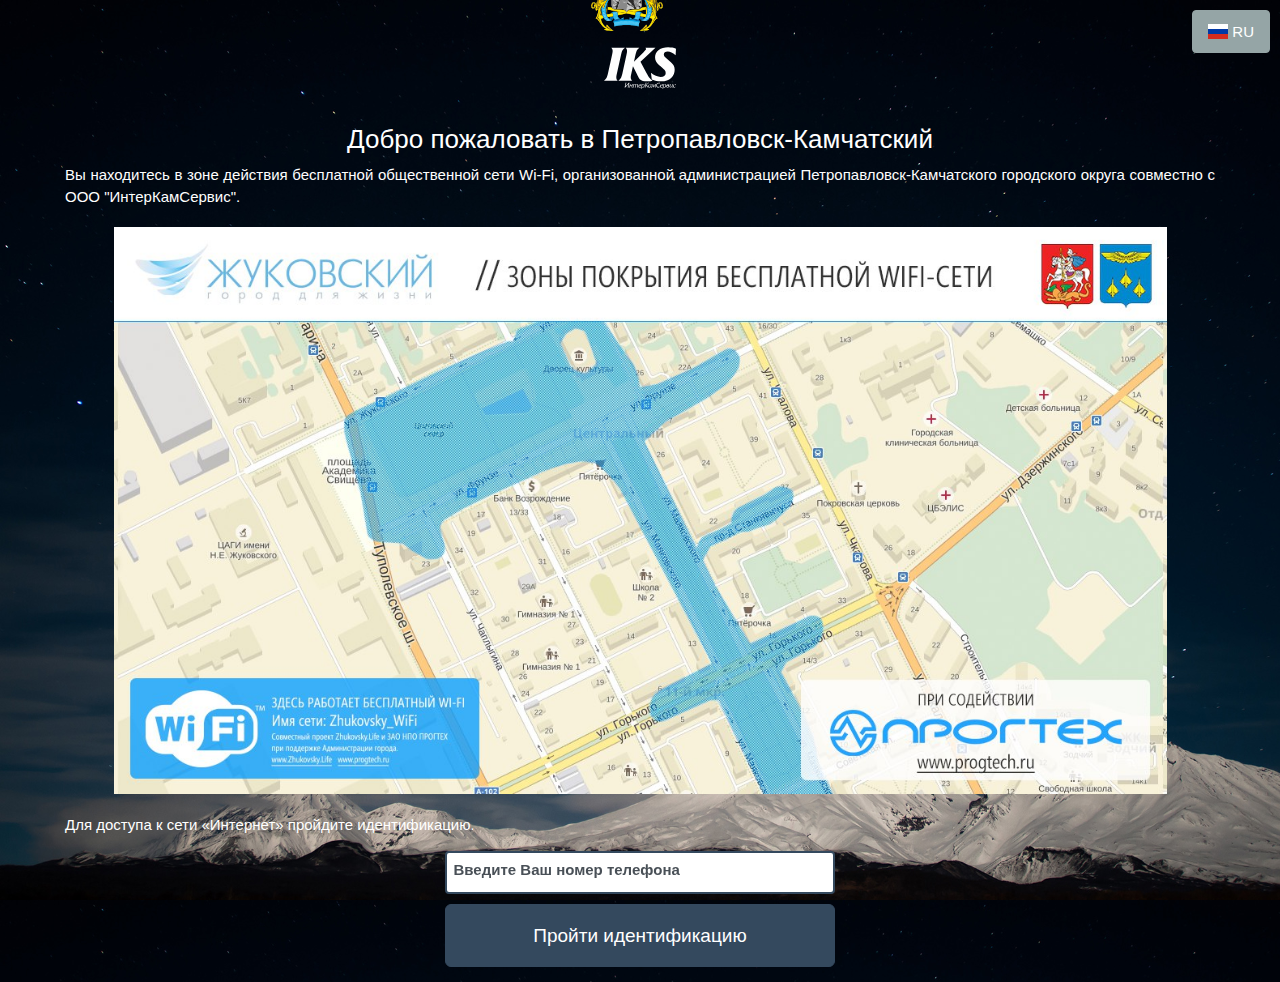
<file: index.html>
<!doctype html>
<html lang="ru">
  <head>
    <meta charset="utf-8">
    <meta name="viewport" content="width=device-width, initial-scale=1, shrink-to-fit=no">
    <meta name="description" content="">
    <meta name="author" content="">
    <link rel="icon" href="img/favicon.ico">

    <title>Бесплатный Wi-Fi в ПКГО</title>
    
	<link type="text/css" href="css/floating-labels.css" rel="stylesheet">  
	<link type="text/css" href="css/bootstrap.min.css" rel="stylesheet" >
	<link type="text/css" href="css/flag-icon.min.css" rel="stylesheet">
	<link type="text/css" href="css/wifi.css" rel="stylesheet">
	<script type="text/javascript" src="js/jquery.min.js"></script>
	<script type="text/javascript" src="js/jquery-3.1.1.slim.min.js" crossorigin="anonymous"></script>
	<script type="text/javascript" src="js/popper.min.js" crossorigin="anonymous"></script>
	<script type="text/javascript" src="js/bootstrap.min.js"></script>
	<script type="text/javascript" src="js/jquery.mask.min.js"></script>
	<script type="text/javascript" src="js/wifi.js"></script>
  </head>

  <body style="color: #fff">
  <div class="container">
    <div id="reg" class="row">
		<div class="dropdown lang">
		  <button id="btn-lang" type="button" class="btn btn-default dropdown-toggle" data-toggle="dropdown">
		    <span class="flag-icon flag-icon-ru"> </span> RU
		  </button>
		  <div class="dropdown-menu" id="lang" style="min-width: 0;">
		    <a class="dropdown-item" style="padding: .25rem 1.4rem;" href="#en"><span class="flag-icon flag-icon-us"> </span> EN</a>
		    <a class="dropdown-item" style="padding: .25rem 1.4rem;" href="#ru"><span class="flag-icon flag-icon-ru"> </span> RU</a>
		  </div>
		</div>            
        <div class="text-center mb-4">
         <div class="row logos">
          <img src="img/pkgo.svg" alt="" width="72" height="72">
		  <div class="vl"></div>
          <img src="img/iks.svg" alt="" width="72" height="72">
         </div>
          <h1 id="title" class="h3 mb-3 font-weight-normal">Добро пожаловать в Петропавловск-Камчатский</h1>
          <p id="content" class="content">Вы находитесь в зоне действия бесплатной общественной сети Wi-Fi, организованной администрацией Петропавловск-Камчатского городского округа совместно с ООО "ИнтерКамСервис".</p>
          <img class="area" src="img/area.jpg">
          <p id="info">Для доступа к сети «Интернет» пройдите идентификацию.</p>
        </div>
      <form class="form-signin">
        <div class="form-label-group">
          <input type="tel" id="inputTel" class="form-control" placeholder="Номер телефона" required autofocus>
          <label id="iph" for="inputTel">Введите Ваш номер телефона</label>
        </div>
        <button id="btn" class="btn btn-lg btn-primary btn-block" type="submit">Пройти идентификацию</button>
      </form>
    </div>
    <div id="call" class="row">
    	<p id="content2" class="content">Совершите БЕСПЛАТНЫЙ звонок с телефона который Вы ввели на предоставленный номер. Вызов будет сброшен и в течение 10 секунд доступ будет предоставлен.</p>
    	<form class="form-call">
    		<button id="btn-call" class="btn btn-lg btn-primary btn-block" type="button">+74152305105</button>
    	</form>
    </div>
  </div>
  </body>
</html>
</file>
<file: css/floating-labels.css>
:root {
  --input-padding-x: .75rem;
  --input-padding-y: .75rem;
}

html,
body {
  height: 100%;
}

body {
  display: -ms-flexbox;
  display: -webkit-box;
  /*display: flex;*/
  -ms-flex-align: center;
  -ms-flex-pack: center;
  -webkit-box-align: center;
  align-items: center;
  -webkit-box-pack: center;
  justify-content: center;
  padding-top: 40px;
  padding-bottom: 40px;
  background-color: #f5f5f5;
  background-image: url(../img/DSC_3938_2000.jpg);
  background-size: cover;
}

.form-signin {
  width: 100%;
  max-width: 420px;
  padding: 15px;
  margin: 0 auto;
}

.form-label-group {
  position: relative;
  margin-bottom: 1rem;
}

.form-label-group > input,
.form-label-group > label {
  padding: var(--input-padding-y) var(--input-padding-x);
}

.form-label-group > label {
  position: absolute;
  top: 0;
  left: 0;
  display: block;
  width: 100%;
  margin-bottom: 0; /* Override default `<label>` margin */
  line-height: 1.5;
  color: #495057;
  border: 1px solid transparent;
  border-radius: .25rem;
  transition: all .1s ease-in-out;
}

.form-label-group input::-webkit-input-placeholder {
  color: transparent;
}

.form-label-group input:-ms-input-placeholder {
  color: transparent;
}

.form-label-group input::-ms-input-placeholder {
  color: transparent;
}

.form-label-group input::-moz-placeholder {
  color: transparent;
}

.form-label-group input::placeholder {
  color: transparent;
}

.form-label-group input:not(:placeholder-shown) {
  padding-top: calc(var(--input-padding-y) + var(--input-padding-y) * (2 / 3));
  padding-bottom: calc(var(--input-padding-y) / 3);
}

.form-label-group input:not(:placeholder-shown) ~ label {
  padding-top: calc(var(--input-padding-y) / 3);
  padding-bottom: calc(var(--input-padding-y) / 3);
  font-size: 12px;
  color: #777;
}
</file>
<file: css/wifi.css>
.lang {
    right: 10px;
    top: 10px;
    position: absolute;	
}
.vl {
    border-left: 1px solid #fff;
    height: 72px;
    display: inline-block;
    margin: 0px 10px 0px 10px;
}
.logos {
	margin: 10px auto;
    width: 165px;	
}
.content {
	margin: 0px 10px;
    text-align: justify;
    word-break: break-word;
}
li {
    list-style-type: none; 
}
ul {
    margin-left: 0; 
    padding-left: 0;
    width: 300px;
    margin: 0 auto;
    text-align: left;
}
.services > li > a {
	color: #fff;
    text-decoration: none;
}
.services {
	margin-top: 16px;
	margin-bottom: 16px;
}
p {
	text-align: justify;
    word-break: break-word;
    margin: 0px 10px;
}
#call {
    display: none;
}
.form-call {
    width: 100%;
    max-width: 420px;
    padding: 15px;
    margin: 0 auto;    
}
.area {
    width: 90%;
    margin: 20px 0px;
}
</file>
<file: css/flag-icon.min.css>
.flag-icon-background{background-size:contain;background-position:50%;background-repeat:no-repeat}.flag-icon{background-size:contain;background-position:50%;background-repeat:no-repeat;position:relative;display:inline-block;width:1.33333333em;line-height:1em}.flag-icon:before{content:"\00a0"}.flag-icon.flag-icon-squared{width:1em}.flag-icon-ad{background-image:url(../flags/4x3/ad.svg)}.flag-icon-ad.flag-icon-squared{background-image:url(../flags/1x1/ad.svg)}.flag-icon-ae{background-image:url(../flags/4x3/ae.svg)}.flag-icon-ae.flag-icon-squared{background-image:url(../flags/1x1/ae.svg)}.flag-icon-af{background-image:url(../flags/4x3/af.svg)}.flag-icon-af.flag-icon-squared{background-image:url(../flags/1x1/af.svg)}.flag-icon-ag{background-image:url(../flags/4x3/ag.svg)}.flag-icon-ag.flag-icon-squared{background-image:url(../flags/1x1/ag.svg)}.flag-icon-ai{background-image:url(../flags/4x3/ai.svg)}.flag-icon-ai.flag-icon-squared{background-image:url(../flags/1x1/ai.svg)}.flag-icon-al{background-image:url(../flags/4x3/al.svg)}.flag-icon-al.flag-icon-squared{background-image:url(../flags/1x1/al.svg)}.flag-icon-am{background-image:url(../flags/4x3/am.svg)}.flag-icon-am.flag-icon-squared{background-image:url(../flags/1x1/am.svg)}.flag-icon-ao{background-image:url(../flags/4x3/ao.svg)}.flag-icon-ao.flag-icon-squared{background-image:url(../flags/1x1/ao.svg)}.flag-icon-aq{background-image:url(../flags/4x3/aq.svg)}.flag-icon-aq.flag-icon-squared{background-image:url(../flags/1x1/aq.svg)}.flag-icon-ar{background-image:url(../flags/4x3/ar.svg)}.flag-icon-ar.flag-icon-squared{background-image:url(../flags/1x1/ar.svg)}.flag-icon-as{background-image:url(../flags/4x3/as.svg)}.flag-icon-as.flag-icon-squared{background-image:url(../flags/1x1/as.svg)}.flag-icon-at{background-image:url(../flags/4x3/at.svg)}.flag-icon-at.flag-icon-squared{background-image:url(../flags/1x1/at.svg)}.flag-icon-au{background-image:url(../flags/4x3/au.svg)}.flag-icon-au.flag-icon-squared{background-image:url(../flags/1x1/au.svg)}.flag-icon-aw{background-image:url(../flags/4x3/aw.svg)}.flag-icon-aw.flag-icon-squared{background-image:url(../flags/1x1/aw.svg)}.flag-icon-ax{background-image:url(../flags/4x3/ax.svg)}.flag-icon-ax.flag-icon-squared{background-image:url(../flags/1x1/ax.svg)}.flag-icon-az{background-image:url(../flags/4x3/az.svg)}.flag-icon-az.flag-icon-squared{background-image:url(../flags/1x1/az.svg)}.flag-icon-ba{background-image:url(../flags/4x3/ba.svg)}.flag-icon-ba.flag-icon-squared{background-image:url(../flags/1x1/ba.svg)}.flag-icon-bb{background-image:url(../flags/4x3/bb.svg)}.flag-icon-bb.flag-icon-squared{background-image:url(../flags/1x1/bb.svg)}.flag-icon-bd{background-image:url(../flags/4x3/bd.svg)}.flag-icon-bd.flag-icon-squared{background-image:url(../flags/1x1/bd.svg)}.flag-icon-be{background-image:url(../flags/4x3/be.svg)}.flag-icon-be.flag-icon-squared{background-image:url(../flags/1x1/be.svg)}.flag-icon-bf{background-image:url(../flags/4x3/bf.svg)}.flag-icon-bf.flag-icon-squared{background-image:url(../flags/1x1/bf.svg)}.flag-icon-bg{background-image:url(../flags/4x3/bg.svg)}.flag-icon-bg.flag-icon-squared{background-image:url(../flags/1x1/bg.svg)}.flag-icon-bh{background-image:url(../flags/4x3/bh.svg)}.flag-icon-bh.flag-icon-squared{background-image:url(../flags/1x1/bh.svg)}.flag-icon-bi{background-image:url(../flags/4x3/bi.svg)}.flag-icon-bi.flag-icon-squared{background-image:url(../flags/1x1/bi.svg)}.flag-icon-bj{background-image:url(../flags/4x3/bj.svg)}.flag-icon-bj.flag-icon-squared{background-image:url(../flags/1x1/bj.svg)}.flag-icon-bl{background-image:url(../flags/4x3/bl.svg)}.flag-icon-bl.flag-icon-squared{background-image:url(../flags/1x1/bl.svg)}.flag-icon-bm{background-image:url(../flags/4x3/bm.svg)}.flag-icon-bm.flag-icon-squared{background-image:url(../flags/1x1/bm.svg)}.flag-icon-bn{background-image:url(../flags/4x3/bn.svg)}.flag-icon-bn.flag-icon-squared{background-image:url(../flags/1x1/bn.svg)}.flag-icon-bo{background-image:url(../flags/4x3/bo.svg)}.flag-icon-bo.flag-icon-squared{background-image:url(../flags/1x1/bo.svg)}.flag-icon-bq{background-image:url(../flags/4x3/bq.svg)}.flag-icon-bq.flag-icon-squared{background-image:url(../flags/1x1/bq.svg)}.flag-icon-br{background-image:url(../flags/4x3/br.svg)}.flag-icon-br.flag-icon-squared{background-image:url(../flags/1x1/br.svg)}.flag-icon-bs{background-image:url(../flags/4x3/bs.svg)}.flag-icon-bs.flag-icon-squared{background-image:url(../flags/1x1/bs.svg)}.flag-icon-bt{background-image:url(../flags/4x3/bt.svg)}.flag-icon-bt.flag-icon-squared{background-image:url(../flags/1x1/bt.svg)}.flag-icon-bv{background-image:url(../flags/4x3/bv.svg)}.flag-icon-bv.flag-icon-squared{background-image:url(../flags/1x1/bv.svg)}.flag-icon-bw{background-image:url(../flags/4x3/bw.svg)}.flag-icon-bw.flag-icon-squared{background-image:url(../flags/1x1/bw.svg)}.flag-icon-by{background-image:url(../flags/4x3/by.svg)}.flag-icon-by.flag-icon-squared{background-image:url(../flags/1x1/by.svg)}.flag-icon-bz{background-image:url(../flags/4x3/bz.svg)}.flag-icon-bz.flag-icon-squared{background-image:url(../flags/1x1/bz.svg)}.flag-icon-ca{background-image:url(../flags/4x3/ca.svg)}.flag-icon-ca.flag-icon-squared{background-image:url(../flags/1x1/ca.svg)}.flag-icon-cc{background-image:url(../flags/4x3/cc.svg)}.flag-icon-cc.flag-icon-squared{background-image:url(../flags/1x1/cc.svg)}.flag-icon-cd{background-image:url(../flags/4x3/cd.svg)}.flag-icon-cd.flag-icon-squared{background-image:url(../flags/1x1/cd.svg)}.flag-icon-cf{background-image:url(../flags/4x3/cf.svg)}.flag-icon-cf.flag-icon-squared{background-image:url(../flags/1x1/cf.svg)}.flag-icon-cg{background-image:url(../flags/4x3/cg.svg)}.flag-icon-cg.flag-icon-squared{background-image:url(../flags/1x1/cg.svg)}.flag-icon-ch{background-image:url(../flags/4x3/ch.svg)}.flag-icon-ch.flag-icon-squared{background-image:url(../flags/1x1/ch.svg)}.flag-icon-ci{background-image:url(../flags/4x3/ci.svg)}.flag-icon-ci.flag-icon-squared{background-image:url(../flags/1x1/ci.svg)}.flag-icon-ck{background-image:url(../flags/4x3/ck.svg)}.flag-icon-ck.flag-icon-squared{background-image:url(../flags/1x1/ck.svg)}.flag-icon-cl{background-image:url(../flags/4x3/cl.svg)}.flag-icon-cl.flag-icon-squared{background-image:url(../flags/1x1/cl.svg)}.flag-icon-cm{background-image:url(../flags/4x3/cm.svg)}.flag-icon-cm.flag-icon-squared{background-image:url(../flags/1x1/cm.svg)}.flag-icon-cn{background-image:url(../flags/4x3/cn.svg)}.flag-icon-cn.flag-icon-squared{background-image:url(../flags/1x1/cn.svg)}.flag-icon-co{background-image:url(../flags/4x3/co.svg)}.flag-icon-co.flag-icon-squared{background-image:url(../flags/1x1/co.svg)}.flag-icon-cr{background-image:url(../flags/4x3/cr.svg)}.flag-icon-cr.flag-icon-squared{background-image:url(../flags/1x1/cr.svg)}.flag-icon-cu{background-image:url(../flags/4x3/cu.svg)}.flag-icon-cu.flag-icon-squared{background-image:url(../flags/1x1/cu.svg)}.flag-icon-cv{background-image:url(../flags/4x3/cv.svg)}.flag-icon-cv.flag-icon-squared{background-image:url(../flags/1x1/cv.svg)}.flag-icon-cw{background-image:url(../flags/4x3/cw.svg)}.flag-icon-cw.flag-icon-squared{background-image:url(../flags/1x1/cw.svg)}.flag-icon-cx{background-image:url(../flags/4x3/cx.svg)}.flag-icon-cx.flag-icon-squared{background-image:url(../flags/1x1/cx.svg)}.flag-icon-cy{background-image:url(../flags/4x3/cy.svg)}.flag-icon-cy.flag-icon-squared{background-image:url(../flags/1x1/cy.svg)}.flag-icon-cz{background-image:url(../flags/4x3/cz.svg)}.flag-icon-cz.flag-icon-squared{background-image:url(../flags/1x1/cz.svg)}.flag-icon-de{background-image:url(../flags/4x3/de.svg)}.flag-icon-de.flag-icon-squared{background-image:url(../flags/1x1/de.svg)}.flag-icon-dj{background-image:url(../flags/4x3/dj.svg)}.flag-icon-dj.flag-icon-squared{background-image:url(../flags/1x1/dj.svg)}.flag-icon-dk{background-image:url(../flags/4x3/dk.svg)}.flag-icon-dk.flag-icon-squared{background-image:url(../flags/1x1/dk.svg)}.flag-icon-dm{background-image:url(../flags/4x3/dm.svg)}.flag-icon-dm.flag-icon-squared{background-image:url(../flags/1x1/dm.svg)}.flag-icon-do{background-image:url(../flags/4x3/do.svg)}.flag-icon-do.flag-icon-squared{background-image:url(../flags/1x1/do.svg)}.flag-icon-dz{background-image:url(../flags/4x3/dz.svg)}.flag-icon-dz.flag-icon-squared{background-image:url(../flags/1x1/dz.svg)}.flag-icon-ec{background-image:url(../flags/4x3/ec.svg)}.flag-icon-ec.flag-icon-squared{background-image:url(../flags/1x1/ec.svg)}.flag-icon-ee{background-image:url(../flags/4x3/ee.svg)}.flag-icon-ee.flag-icon-squared{background-image:url(../flags/1x1/ee.svg)}.flag-icon-eg{background-image:url(../flags/4x3/eg.svg)}.flag-icon-eg.flag-icon-squared{background-image:url(../flags/1x1/eg.svg)}.flag-icon-eh{background-image:url(../flags/4x3/eh.svg)}.flag-icon-eh.flag-icon-squared{background-image:url(../flags/1x1/eh.svg)}.flag-icon-er{background-image:url(../flags/4x3/er.svg)}.flag-icon-er.flag-icon-squared{background-image:url(../flags/1x1/er.svg)}.flag-icon-es{background-image:url(../flags/4x3/es.svg)}.flag-icon-es.flag-icon-squared{background-image:url(../flags/1x1/es.svg)}.flag-icon-et{background-image:url(../flags/4x3/et.svg)}.flag-icon-et.flag-icon-squared{background-image:url(../flags/1x1/et.svg)}.flag-icon-fi{background-image:url(../flags/4x3/fi.svg)}.flag-icon-fi.flag-icon-squared{background-image:url(../flags/1x1/fi.svg)}.flag-icon-fj{background-image:url(../flags/4x3/fj.svg)}.flag-icon-fj.flag-icon-squared{background-image:url(../flags/1x1/fj.svg)}.flag-icon-fk{background-image:url(../flags/4x3/fk.svg)}.flag-icon-fk.flag-icon-squared{background-image:url(../flags/1x1/fk.svg)}.flag-icon-fm{background-image:url(../flags/4x3/fm.svg)}.flag-icon-fm.flag-icon-squared{background-image:url(../flags/1x1/fm.svg)}.flag-icon-fo{background-image:url(../flags/4x3/fo.svg)}.flag-icon-fo.flag-icon-squared{background-image:url(../flags/1x1/fo.svg)}.flag-icon-fr{background-image:url(../flags/4x3/fr.svg)}.flag-icon-fr.flag-icon-squared{background-image:url(../flags/1x1/fr.svg)}.flag-icon-ga{background-image:url(../flags/4x3/ga.svg)}.flag-icon-ga.flag-icon-squared{background-image:url(../flags/1x1/ga.svg)}.flag-icon-gb{background-image:url(../flags/4x3/gb.svg)}.flag-icon-gb.flag-icon-squared{background-image:url(../flags/1x1/gb.svg)}.flag-icon-gd{background-image:url(../flags/4x3/gd.svg)}.flag-icon-gd.flag-icon-squared{background-image:url(../flags/1x1/gd.svg)}.flag-icon-ge{background-image:url(../flags/4x3/ge.svg)}.flag-icon-ge.flag-icon-squared{background-image:url(../flags/1x1/ge.svg)}.flag-icon-gf{background-image:url(../flags/4x3/gf.svg)}.flag-icon-gf.flag-icon-squared{background-image:url(../flags/1x1/gf.svg)}.flag-icon-gg{background-image:url(../flags/4x3/gg.svg)}.flag-icon-gg.flag-icon-squared{background-image:url(../flags/1x1/gg.svg)}.flag-icon-gh{background-image:url(../flags/4x3/gh.svg)}.flag-icon-gh.flag-icon-squared{background-image:url(../flags/1x1/gh.svg)}.flag-icon-gi{background-image:url(../flags/4x3/gi.svg)}.flag-icon-gi.flag-icon-squared{background-image:url(../flags/1x1/gi.svg)}.flag-icon-gl{background-image:url(../flags/4x3/gl.svg)}.flag-icon-gl.flag-icon-squared{background-image:url(../flags/1x1/gl.svg)}.flag-icon-gm{background-image:url(../flags/4x3/gm.svg)}.flag-icon-gm.flag-icon-squared{background-image:url(../flags/1x1/gm.svg)}.flag-icon-gn{background-image:url(../flags/4x3/gn.svg)}.flag-icon-gn.flag-icon-squared{background-image:url(../flags/1x1/gn.svg)}.flag-icon-gp{background-image:url(../flags/4x3/gp.svg)}.flag-icon-gp.flag-icon-squared{background-image:url(../flags/1x1/gp.svg)}.flag-icon-gq{background-image:url(../flags/4x3/gq.svg)}.flag-icon-gq.flag-icon-squared{background-image:url(../flags/1x1/gq.svg)}.flag-icon-gr{background-image:url(../flags/4x3/gr.svg)}.flag-icon-gr.flag-icon-squared{background-image:url(../flags/1x1/gr.svg)}.flag-icon-gs{background-image:url(../flags/4x3/gs.svg)}.flag-icon-gs.flag-icon-squared{background-image:url(../flags/1x1/gs.svg)}.flag-icon-gt{background-image:url(../flags/4x3/gt.svg)}.flag-icon-gt.flag-icon-squared{background-image:url(../flags/1x1/gt.svg)}.flag-icon-gu{background-image:url(../flags/4x3/gu.svg)}.flag-icon-gu.flag-icon-squared{background-image:url(../flags/1x1/gu.svg)}.flag-icon-gw{background-image:url(../flags/4x3/gw.svg)}.flag-icon-gw.flag-icon-squared{background-image:url(../flags/1x1/gw.svg)}.flag-icon-gy{background-image:url(../flags/4x3/gy.svg)}.flag-icon-gy.flag-icon-squared{background-image:url(../flags/1x1/gy.svg)}.flag-icon-hk{background-image:url(../flags/4x3/hk.svg)}.flag-icon-hk.flag-icon-squared{background-image:url(../flags/1x1/hk.svg)}.flag-icon-hm{background-image:url(../flags/4x3/hm.svg)}.flag-icon-hm.flag-icon-squared{background-image:url(../flags/1x1/hm.svg)}.flag-icon-hn{background-image:url(../flags/4x3/hn.svg)}.flag-icon-hn.flag-icon-squared{background-image:url(../flags/1x1/hn.svg)}.flag-icon-hr{background-image:url(../flags/4x3/hr.svg)}.flag-icon-hr.flag-icon-squared{background-image:url(../flags/1x1/hr.svg)}.flag-icon-ht{background-image:url(../flags/4x3/ht.svg)}.flag-icon-ht.flag-icon-squared{background-image:url(../flags/1x1/ht.svg)}.flag-icon-hu{background-image:url(../flags/4x3/hu.svg)}.flag-icon-hu.flag-icon-squared{background-image:url(../flags/1x1/hu.svg)}.flag-icon-id{background-image:url(../flags/4x3/id.svg)}.flag-icon-id.flag-icon-squared{background-image:url(../flags/1x1/id.svg)}.flag-icon-ie{background-image:url(../flags/4x3/ie.svg)}.flag-icon-ie.flag-icon-squared{background-image:url(../flags/1x1/ie.svg)}.flag-icon-il{background-image:url(../flags/4x3/il.svg)}.flag-icon-il.flag-icon-squared{background-image:url(../flags/1x1/il.svg)}.flag-icon-im{background-image:url(../flags/4x3/im.svg)}.flag-icon-im.flag-icon-squared{background-image:url(../flags/1x1/im.svg)}.flag-icon-in{background-image:url(../flags/4x3/in.svg)}.flag-icon-in.flag-icon-squared{background-image:url(../flags/1x1/in.svg)}.flag-icon-io{background-image:url(../flags/4x3/io.svg)}.flag-icon-io.flag-icon-squared{background-image:url(../flags/1x1/io.svg)}.flag-icon-iq{background-image:url(../flags/4x3/iq.svg)}.flag-icon-iq.flag-icon-squared{background-image:url(../flags/1x1/iq.svg)}.flag-icon-ir{background-image:url(../flags/4x3/ir.svg)}.flag-icon-ir.flag-icon-squared{background-image:url(../flags/1x1/ir.svg)}.flag-icon-is{background-image:url(../flags/4x3/is.svg)}.flag-icon-is.flag-icon-squared{background-image:url(../flags/1x1/is.svg)}.flag-icon-it{background-image:url(../flags/4x3/it.svg)}.flag-icon-it.flag-icon-squared{background-image:url(../flags/1x1/it.svg)}.flag-icon-je{background-image:url(../flags/4x3/je.svg)}.flag-icon-je.flag-icon-squared{background-image:url(../flags/1x1/je.svg)}.flag-icon-jm{background-image:url(../flags/4x3/jm.svg)}.flag-icon-jm.flag-icon-squared{background-image:url(../flags/1x1/jm.svg)}.flag-icon-jo{background-image:url(../flags/4x3/jo.svg)}.flag-icon-jo.flag-icon-squared{background-image:url(../flags/1x1/jo.svg)}.flag-icon-jp{background-image:url(../flags/4x3/jp.svg)}.flag-icon-jp.flag-icon-squared{background-image:url(../flags/1x1/jp.svg)}.flag-icon-ke{background-image:url(../flags/4x3/ke.svg)}.flag-icon-ke.flag-icon-squared{background-image:url(../flags/1x1/ke.svg)}.flag-icon-kg{background-image:url(../flags/4x3/kg.svg)}.flag-icon-kg.flag-icon-squared{background-image:url(../flags/1x1/kg.svg)}.flag-icon-kh{background-image:url(../flags/4x3/kh.svg)}.flag-icon-kh.flag-icon-squared{background-image:url(../flags/1x1/kh.svg)}.flag-icon-ki{background-image:url(../flags/4x3/ki.svg)}.flag-icon-ki.flag-icon-squared{background-image:url(../flags/1x1/ki.svg)}.flag-icon-km{background-image:url(../flags/4x3/km.svg)}.flag-icon-km.flag-icon-squared{background-image:url(../flags/1x1/km.svg)}.flag-icon-kn{background-image:url(../flags/4x3/kn.svg)}.flag-icon-kn.flag-icon-squared{background-image:url(../flags/1x1/kn.svg)}.flag-icon-kp{background-image:url(../flags/4x3/kp.svg)}.flag-icon-kp.flag-icon-squared{background-image:url(../flags/1x1/kp.svg)}.flag-icon-kr{background-image:url(../flags/4x3/kr.svg)}.flag-icon-kr.flag-icon-squared{background-image:url(../flags/1x1/kr.svg)}.flag-icon-kw{background-image:url(../flags/4x3/kw.svg)}.flag-icon-kw.flag-icon-squared{background-image:url(../flags/1x1/kw.svg)}.flag-icon-ky{background-image:url(../flags/4x3/ky.svg)}.flag-icon-ky.flag-icon-squared{background-image:url(../flags/1x1/ky.svg)}.flag-icon-kz{background-image:url(../flags/4x3/kz.svg)}.flag-icon-kz.flag-icon-squared{background-image:url(../flags/1x1/kz.svg)}.flag-icon-la{background-image:url(../flags/4x3/la.svg)}.flag-icon-la.flag-icon-squared{background-image:url(../flags/1x1/la.svg)}.flag-icon-lb{background-image:url(../flags/4x3/lb.svg)}.flag-icon-lb.flag-icon-squared{background-image:url(../flags/1x1/lb.svg)}.flag-icon-lc{background-image:url(../flags/4x3/lc.svg)}.flag-icon-lc.flag-icon-squared{background-image:url(../flags/1x1/lc.svg)}.flag-icon-li{background-image:url(../flags/4x3/li.svg)}.flag-icon-li.flag-icon-squared{background-image:url(../flags/1x1/li.svg)}.flag-icon-lk{background-image:url(../flags/4x3/lk.svg)}.flag-icon-lk.flag-icon-squared{background-image:url(../flags/1x1/lk.svg)}.flag-icon-lr{background-image:url(../flags/4x3/lr.svg)}.flag-icon-lr.flag-icon-squared{background-image:url(../flags/1x1/lr.svg)}.flag-icon-ls{background-image:url(../flags/4x3/ls.svg)}.flag-icon-ls.flag-icon-squared{background-image:url(../flags/1x1/ls.svg)}.flag-icon-lt{background-image:url(../flags/4x3/lt.svg)}.flag-icon-lt.flag-icon-squared{background-image:url(../flags/1x1/lt.svg)}.flag-icon-lu{background-image:url(../flags/4x3/lu.svg)}.flag-icon-lu.flag-icon-squared{background-image:url(../flags/1x1/lu.svg)}.flag-icon-lv{background-image:url(../flags/4x3/lv.svg)}.flag-icon-lv.flag-icon-squared{background-image:url(../flags/1x1/lv.svg)}.flag-icon-ly{background-image:url(../flags/4x3/ly.svg)}.flag-icon-ly.flag-icon-squared{background-image:url(../flags/1x1/ly.svg)}.flag-icon-ma{background-image:url(../flags/4x3/ma.svg)}.flag-icon-ma.flag-icon-squared{background-image:url(../flags/1x1/ma.svg)}.flag-icon-mc{background-image:url(../flags/4x3/mc.svg)}.flag-icon-mc.flag-icon-squared{background-image:url(../flags/1x1/mc.svg)}.flag-icon-md{background-image:url(../flags/4x3/md.svg)}.flag-icon-md.flag-icon-squared{background-image:url(../flags/1x1/md.svg)}.flag-icon-me{background-image:url(../flags/4x3/me.svg)}.flag-icon-me.flag-icon-squared{background-image:url(../flags/1x1/me.svg)}.flag-icon-mf{background-image:url(../flags/4x3/mf.svg)}.flag-icon-mf.flag-icon-squared{background-image:url(../flags/1x1/mf.svg)}.flag-icon-mg{background-image:url(../flags/4x3/mg.svg)}.flag-icon-mg.flag-icon-squared{background-image:url(../flags/1x1/mg.svg)}.flag-icon-mh{background-image:url(../flags/4x3/mh.svg)}.flag-icon-mh.flag-icon-squared{background-image:url(../flags/1x1/mh.svg)}.flag-icon-mk{background-image:url(../flags/4x3/mk.svg)}.flag-icon-mk.flag-icon-squared{background-image:url(../flags/1x1/mk.svg)}.flag-icon-ml{background-image:url(../flags/4x3/ml.svg)}.flag-icon-ml.flag-icon-squared{background-image:url(../flags/1x1/ml.svg)}.flag-icon-mm{background-image:url(../flags/4x3/mm.svg)}.flag-icon-mm.flag-icon-squared{background-image:url(../flags/1x1/mm.svg)}.flag-icon-mn{background-image:url(../flags/4x3/mn.svg)}.flag-icon-mn.flag-icon-squared{background-image:url(../flags/1x1/mn.svg)}.flag-icon-mo{background-image:url(../flags/4x3/mo.svg)}.flag-icon-mo.flag-icon-squared{background-image:url(../flags/1x1/mo.svg)}.flag-icon-mp{background-image:url(../flags/4x3/mp.svg)}.flag-icon-mp.flag-icon-squared{background-image:url(../flags/1x1/mp.svg)}.flag-icon-mq{background-image:url(../flags/4x3/mq.svg)}.flag-icon-mq.flag-icon-squared{background-image:url(../flags/1x1/mq.svg)}.flag-icon-mr{background-image:url(../flags/4x3/mr.svg)}.flag-icon-mr.flag-icon-squared{background-image:url(../flags/1x1/mr.svg)}.flag-icon-ms{background-image:url(../flags/4x3/ms.svg)}.flag-icon-ms.flag-icon-squared{background-image:url(../flags/1x1/ms.svg)}.flag-icon-mt{background-image:url(../flags/4x3/mt.svg)}.flag-icon-mt.flag-icon-squared{background-image:url(../flags/1x1/mt.svg)}.flag-icon-mu{background-image:url(../flags/4x3/mu.svg)}.flag-icon-mu.flag-icon-squared{background-image:url(../flags/1x1/mu.svg)}.flag-icon-mv{background-image:url(../flags/4x3/mv.svg)}.flag-icon-mv.flag-icon-squared{background-image:url(../flags/1x1/mv.svg)}.flag-icon-mw{background-image:url(../flags/4x3/mw.svg)}.flag-icon-mw.flag-icon-squared{background-image:url(../flags/1x1/mw.svg)}.flag-icon-mx{background-image:url(../flags/4x3/mx.svg)}.flag-icon-mx.flag-icon-squared{background-image:url(../flags/1x1/mx.svg)}.flag-icon-my{background-image:url(../flags/4x3/my.svg)}.flag-icon-my.flag-icon-squared{background-image:url(../flags/1x1/my.svg)}.flag-icon-mz{background-image:url(../flags/4x3/mz.svg)}.flag-icon-mz.flag-icon-squared{background-image:url(../flags/1x1/mz.svg)}.flag-icon-na{background-image:url(../flags/4x3/na.svg)}.flag-icon-na.flag-icon-squared{background-image:url(../flags/1x1/na.svg)}.flag-icon-nc{background-image:url(../flags/4x3/nc.svg)}.flag-icon-nc.flag-icon-squared{background-image:url(../flags/1x1/nc.svg)}.flag-icon-ne{background-image:url(../flags/4x3/ne.svg)}.flag-icon-ne.flag-icon-squared{background-image:url(../flags/1x1/ne.svg)}.flag-icon-nf{background-image:url(../flags/4x3/nf.svg)}.flag-icon-nf.flag-icon-squared{background-image:url(../flags/1x1/nf.svg)}.flag-icon-ng{background-image:url(../flags/4x3/ng.svg)}.flag-icon-ng.flag-icon-squared{background-image:url(../flags/1x1/ng.svg)}.flag-icon-ni{background-image:url(../flags/4x3/ni.svg)}.flag-icon-ni.flag-icon-squared{background-image:url(../flags/1x1/ni.svg)}.flag-icon-nl{background-image:url(../flags/4x3/nl.svg)}.flag-icon-nl.flag-icon-squared{background-image:url(../flags/1x1/nl.svg)}.flag-icon-no{background-image:url(../flags/4x3/no.svg)}.flag-icon-no.flag-icon-squared{background-image:url(../flags/1x1/no.svg)}.flag-icon-np{background-image:url(../flags/4x3/np.svg)}.flag-icon-np.flag-icon-squared{background-image:url(../flags/1x1/np.svg)}.flag-icon-nr{background-image:url(../flags/4x3/nr.svg)}.flag-icon-nr.flag-icon-squared{background-image:url(../flags/1x1/nr.svg)}.flag-icon-nu{background-image:url(../flags/4x3/nu.svg)}.flag-icon-nu.flag-icon-squared{background-image:url(../flags/1x1/nu.svg)}.flag-icon-nz{background-image:url(../flags/4x3/nz.svg)}.flag-icon-nz.flag-icon-squared{background-image:url(../flags/1x1/nz.svg)}.flag-icon-om{background-image:url(../flags/4x3/om.svg)}.flag-icon-om.flag-icon-squared{background-image:url(../flags/1x1/om.svg)}.flag-icon-pa{background-image:url(../flags/4x3/pa.svg)}.flag-icon-pa.flag-icon-squared{background-image:url(../flags/1x1/pa.svg)}.flag-icon-pe{background-image:url(../flags/4x3/pe.svg)}.flag-icon-pe.flag-icon-squared{background-image:url(../flags/1x1/pe.svg)}.flag-icon-pf{background-image:url(../flags/4x3/pf.svg)}.flag-icon-pf.flag-icon-squared{background-image:url(../flags/1x1/pf.svg)}.flag-icon-pg{background-image:url(../flags/4x3/pg.svg)}.flag-icon-pg.flag-icon-squared{background-image:url(../flags/1x1/pg.svg)}.flag-icon-ph{background-image:url(../flags/4x3/ph.svg)}.flag-icon-ph.flag-icon-squared{background-image:url(../flags/1x1/ph.svg)}.flag-icon-pk{background-image:url(../flags/4x3/pk.svg)}.flag-icon-pk.flag-icon-squared{background-image:url(../flags/1x1/pk.svg)}.flag-icon-pl{background-image:url(../flags/4x3/pl.svg)}.flag-icon-pl.flag-icon-squared{background-image:url(../flags/1x1/pl.svg)}.flag-icon-pm{background-image:url(../flags/4x3/pm.svg)}.flag-icon-pm.flag-icon-squared{background-image:url(../flags/1x1/pm.svg)}.flag-icon-pn{background-image:url(../flags/4x3/pn.svg)}.flag-icon-pn.flag-icon-squared{background-image:url(../flags/1x1/pn.svg)}.flag-icon-pr{background-image:url(../flags/4x3/pr.svg)}.flag-icon-pr.flag-icon-squared{background-image:url(../flags/1x1/pr.svg)}.flag-icon-ps{background-image:url(../flags/4x3/ps.svg)}.flag-icon-ps.flag-icon-squared{background-image:url(../flags/1x1/ps.svg)}.flag-icon-pt{background-image:url(../flags/4x3/pt.svg)}.flag-icon-pt.flag-icon-squared{background-image:url(../flags/1x1/pt.svg)}.flag-icon-pw{background-image:url(../flags/4x3/pw.svg)}.flag-icon-pw.flag-icon-squared{background-image:url(../flags/1x1/pw.svg)}.flag-icon-py{background-image:url(../flags/4x3/py.svg)}.flag-icon-py.flag-icon-squared{background-image:url(../flags/1x1/py.svg)}.flag-icon-qa{background-image:url(../flags/4x3/qa.svg)}.flag-icon-qa.flag-icon-squared{background-image:url(../flags/1x1/qa.svg)}.flag-icon-re{background-image:url(../flags/4x3/re.svg)}.flag-icon-re.flag-icon-squared{background-image:url(../flags/1x1/re.svg)}.flag-icon-ro{background-image:url(../flags/4x3/ro.svg)}.flag-icon-ro.flag-icon-squared{background-image:url(../flags/1x1/ro.svg)}.flag-icon-rs{background-image:url(../flags/4x3/rs.svg)}.flag-icon-rs.flag-icon-squared{background-image:url(../flags/1x1/rs.svg)}.flag-icon-ru{background-image:url(../img/ru.svg)}.flag-icon-ru.flag-icon-squared{background-image:url(../flags/1x1/ru.svg)}.flag-icon-rw{background-image:url(../flags/4x3/rw.svg)}.flag-icon-rw.flag-icon-squared{background-image:url(../flags/1x1/rw.svg)}.flag-icon-sa{background-image:url(../flags/4x3/sa.svg)}.flag-icon-sa.flag-icon-squared{background-image:url(../flags/1x1/sa.svg)}.flag-icon-sb{background-image:url(../flags/4x3/sb.svg)}.flag-icon-sb.flag-icon-squared{background-image:url(../flags/1x1/sb.svg)}.flag-icon-sc{background-image:url(../flags/4x3/sc.svg)}.flag-icon-sc.flag-icon-squared{background-image:url(../flags/1x1/sc.svg)}.flag-icon-sd{background-image:url(../flags/4x3/sd.svg)}.flag-icon-sd.flag-icon-squared{background-image:url(../flags/1x1/sd.svg)}.flag-icon-se{background-image:url(../flags/4x3/se.svg)}.flag-icon-se.flag-icon-squared{background-image:url(../flags/1x1/se.svg)}.flag-icon-sg{background-image:url(../flags/4x3/sg.svg)}.flag-icon-sg.flag-icon-squared{background-image:url(../flags/1x1/sg.svg)}.flag-icon-sh{background-image:url(../flags/4x3/sh.svg)}.flag-icon-sh.flag-icon-squared{background-image:url(../flags/1x1/sh.svg)}.flag-icon-si{background-image:url(../flags/4x3/si.svg)}.flag-icon-si.flag-icon-squared{background-image:url(../flags/1x1/si.svg)}.flag-icon-sj{background-image:url(../flags/4x3/sj.svg)}.flag-icon-sj.flag-icon-squared{background-image:url(../flags/1x1/sj.svg)}.flag-icon-sk{background-image:url(../flags/4x3/sk.svg)}.flag-icon-sk.flag-icon-squared{background-image:url(../flags/1x1/sk.svg)}.flag-icon-sl{background-image:url(../flags/4x3/sl.svg)}.flag-icon-sl.flag-icon-squared{background-image:url(../flags/1x1/sl.svg)}.flag-icon-sm{background-image:url(../flags/4x3/sm.svg)}.flag-icon-sm.flag-icon-squared{background-image:url(../flags/1x1/sm.svg)}.flag-icon-sn{background-image:url(../flags/4x3/sn.svg)}.flag-icon-sn.flag-icon-squared{background-image:url(../flags/1x1/sn.svg)}.flag-icon-so{background-image:url(../flags/4x3/so.svg)}.flag-icon-so.flag-icon-squared{background-image:url(../flags/1x1/so.svg)}.flag-icon-sr{background-image:url(../flags/4x3/sr.svg)}.flag-icon-sr.flag-icon-squared{background-image:url(../flags/1x1/sr.svg)}.flag-icon-ss{background-image:url(../flags/4x3/ss.svg)}.flag-icon-ss.flag-icon-squared{background-image:url(../flags/1x1/ss.svg)}.flag-icon-st{background-image:url(../flags/4x3/st.svg)}.flag-icon-st.flag-icon-squared{background-image:url(../flags/1x1/st.svg)}.flag-icon-sv{background-image:url(../flags/4x3/sv.svg)}.flag-icon-sv.flag-icon-squared{background-image:url(../flags/1x1/sv.svg)}.flag-icon-sx{background-image:url(../flags/4x3/sx.svg)}.flag-icon-sx.flag-icon-squared{background-image:url(../flags/1x1/sx.svg)}.flag-icon-sy{background-image:url(../flags/4x3/sy.svg)}.flag-icon-sy.flag-icon-squared{background-image:url(../flags/1x1/sy.svg)}.flag-icon-sz{background-image:url(../flags/4x3/sz.svg)}.flag-icon-sz.flag-icon-squared{background-image:url(../flags/1x1/sz.svg)}.flag-icon-tc{background-image:url(../flags/4x3/tc.svg)}.flag-icon-tc.flag-icon-squared{background-image:url(../flags/1x1/tc.svg)}.flag-icon-td{background-image:url(../flags/4x3/td.svg)}.flag-icon-td.flag-icon-squared{background-image:url(../flags/1x1/td.svg)}.flag-icon-tf{background-image:url(../flags/4x3/tf.svg)}.flag-icon-tf.flag-icon-squared{background-image:url(../flags/1x1/tf.svg)}.flag-icon-tg{background-image:url(../flags/4x3/tg.svg)}.flag-icon-tg.flag-icon-squared{background-image:url(../flags/1x1/tg.svg)}.flag-icon-th{background-image:url(../flags/4x3/th.svg)}.flag-icon-th.flag-icon-squared{background-image:url(../flags/1x1/th.svg)}.flag-icon-tj{background-image:url(../flags/4x3/tj.svg)}.flag-icon-tj.flag-icon-squared{background-image:url(../flags/1x1/tj.svg)}.flag-icon-tk{background-image:url(../flags/4x3/tk.svg)}.flag-icon-tk.flag-icon-squared{background-image:url(../flags/1x1/tk.svg)}.flag-icon-tl{background-image:url(../flags/4x3/tl.svg)}.flag-icon-tl.flag-icon-squared{background-image:url(../flags/1x1/tl.svg)}.flag-icon-tm{background-image:url(../flags/4x3/tm.svg)}.flag-icon-tm.flag-icon-squared{background-image:url(../flags/1x1/tm.svg)}.flag-icon-tn{background-image:url(../flags/4x3/tn.svg)}.flag-icon-tn.flag-icon-squared{background-image:url(../flags/1x1/tn.svg)}.flag-icon-to{background-image:url(../flags/4x3/to.svg)}.flag-icon-to.flag-icon-squared{background-image:url(../flags/1x1/to.svg)}.flag-icon-tr{background-image:url(../flags/4x3/tr.svg)}.flag-icon-tr.flag-icon-squared{background-image:url(../flags/1x1/tr.svg)}.flag-icon-tt{background-image:url(../flags/4x3/tt.svg)}.flag-icon-tt.flag-icon-squared{background-image:url(../flags/1x1/tt.svg)}.flag-icon-tv{background-image:url(../flags/4x3/tv.svg)}.flag-icon-tv.flag-icon-squared{background-image:url(../flags/1x1/tv.svg)}.flag-icon-tw{background-image:url(../flags/4x3/tw.svg)}.flag-icon-tw.flag-icon-squared{background-image:url(../flags/1x1/tw.svg)}.flag-icon-tz{background-image:url(../flags/4x3/tz.svg)}.flag-icon-tz.flag-icon-squared{background-image:url(../flags/1x1/tz.svg)}.flag-icon-ua{background-image:url(../flags/4x3/ua.svg)}.flag-icon-ua.flag-icon-squared{background-image:url(../flags/1x1/ua.svg)}.flag-icon-ug{background-image:url(../flags/4x3/ug.svg)}.flag-icon-ug.flag-icon-squared{background-image:url(../flags/1x1/ug.svg)}.flag-icon-um{background-image:url(../flags/4x3/um.svg)}.flag-icon-um.flag-icon-squared{background-image:url(../flags/1x1/um.svg)}.flag-icon-us{background-image:url(../img/us.svg)}.flag-icon-us.flag-icon-squared{background-image:url(../flags/1x1/us.svg)}.flag-icon-uy{background-image:url(../flags/4x3/uy.svg)}.flag-icon-uy.flag-icon-squared{background-image:url(../flags/1x1/uy.svg)}.flag-icon-uz{background-image:url(../flags/4x3/uz.svg)}.flag-icon-uz.flag-icon-squared{background-image:url(../flags/1x1/uz.svg)}.flag-icon-va{background-image:url(../flags/4x3/va.svg)}.flag-icon-va.flag-icon-squared{background-image:url(../flags/1x1/va.svg)}.flag-icon-vc{background-image:url(../flags/4x3/vc.svg)}.flag-icon-vc.flag-icon-squared{background-image:url(../flags/1x1/vc.svg)}.flag-icon-ve{background-image:url(../flags/4x3/ve.svg)}.flag-icon-ve.flag-icon-squared{background-image:url(../flags/1x1/ve.svg)}.flag-icon-vg{background-image:url(../flags/4x3/vg.svg)}.flag-icon-vg.flag-icon-squared{background-image:url(../flags/1x1/vg.svg)}.flag-icon-vi{background-image:url(../flags/4x3/vi.svg)}.flag-icon-vi.flag-icon-squared{background-image:url(../flags/1x1/vi.svg)}.flag-icon-vn{background-image:url(../flags/4x3/vn.svg)}.flag-icon-vn.flag-icon-squared{background-image:url(../flags/1x1/vn.svg)}.flag-icon-vu{background-image:url(../flags/4x3/vu.svg)}.flag-icon-vu.flag-icon-squared{background-image:url(../flags/1x1/vu.svg)}.flag-icon-wf{background-image:url(../flags/4x3/wf.svg)}.flag-icon-wf.flag-icon-squared{background-image:url(../flags/1x1/wf.svg)}.flag-icon-ws{background-image:url(../flags/4x3/ws.svg)}.flag-icon-ws.flag-icon-squared{background-image:url(../flags/1x1/ws.svg)}.flag-icon-ye{background-image:url(../flags/4x3/ye.svg)}.flag-icon-ye.flag-icon-squared{background-image:url(../flags/1x1/ye.svg)}.flag-icon-yt{background-image:url(../flags/4x3/yt.svg)}.flag-icon-yt.flag-icon-squared{background-image:url(../flags/1x1/yt.svg)}.flag-icon-za{background-image:url(../flags/4x3/za.svg)}.flag-icon-za.flag-icon-squared{background-image:url(../flags/1x1/za.svg)}.flag-icon-zm{background-image:url(../flags/4x3/zm.svg)}.flag-icon-zm.flag-icon-squared{background-image:url(../flags/1x1/zm.svg)}.flag-icon-zw{background-image:url(../flags/4x3/zw.svg)}.flag-icon-zw.flag-icon-squared{background-image:url(../flags/1x1/zw.svg)}.flag-icon-es-ct{background-image:url(../flags/4x3/es-ct.svg)}.flag-icon-es-ct.flag-icon-squared{background-image:url(../flags/1x1/es-ct.svg)}.flag-icon-eu{background-image:url(../flags/4x3/eu.svg)}.flag-icon-eu.flag-icon-squared{background-image:url(../flags/1x1/eu.svg)}.flag-icon-gb-eng{background-image:url(../flags/4x3/gb-eng.svg)}.flag-icon-gb-eng.flag-icon-squared{background-image:url(../flags/1x1/gb-eng.svg)}.flag-icon-gb-nir{background-image:url(../flags/4x3/gb-nir.svg)}.flag-icon-gb-nir.flag-icon-squared{background-image:url(../flags/1x1/gb-nir.svg)}.flag-icon-gb-sct{background-image:url(../flags/4x3/gb-sct.svg)}.flag-icon-gb-sct.flag-icon-squared{background-image:url(../flags/1x1/gb-sct.svg)}.flag-icon-gb-wls{background-image:url(../flags/4x3/gb-wls.svg)}.flag-icon-gb-wls.flag-icon-squared{background-image:url(../flags/1x1/gb-wls.svg)}.flag-icon-un{background-image:url(../flags/4x3/un.svg)}.flag-icon-un.flag-icon-squared{background-image:url(../flags/1x1/un.svg)}
</file>
